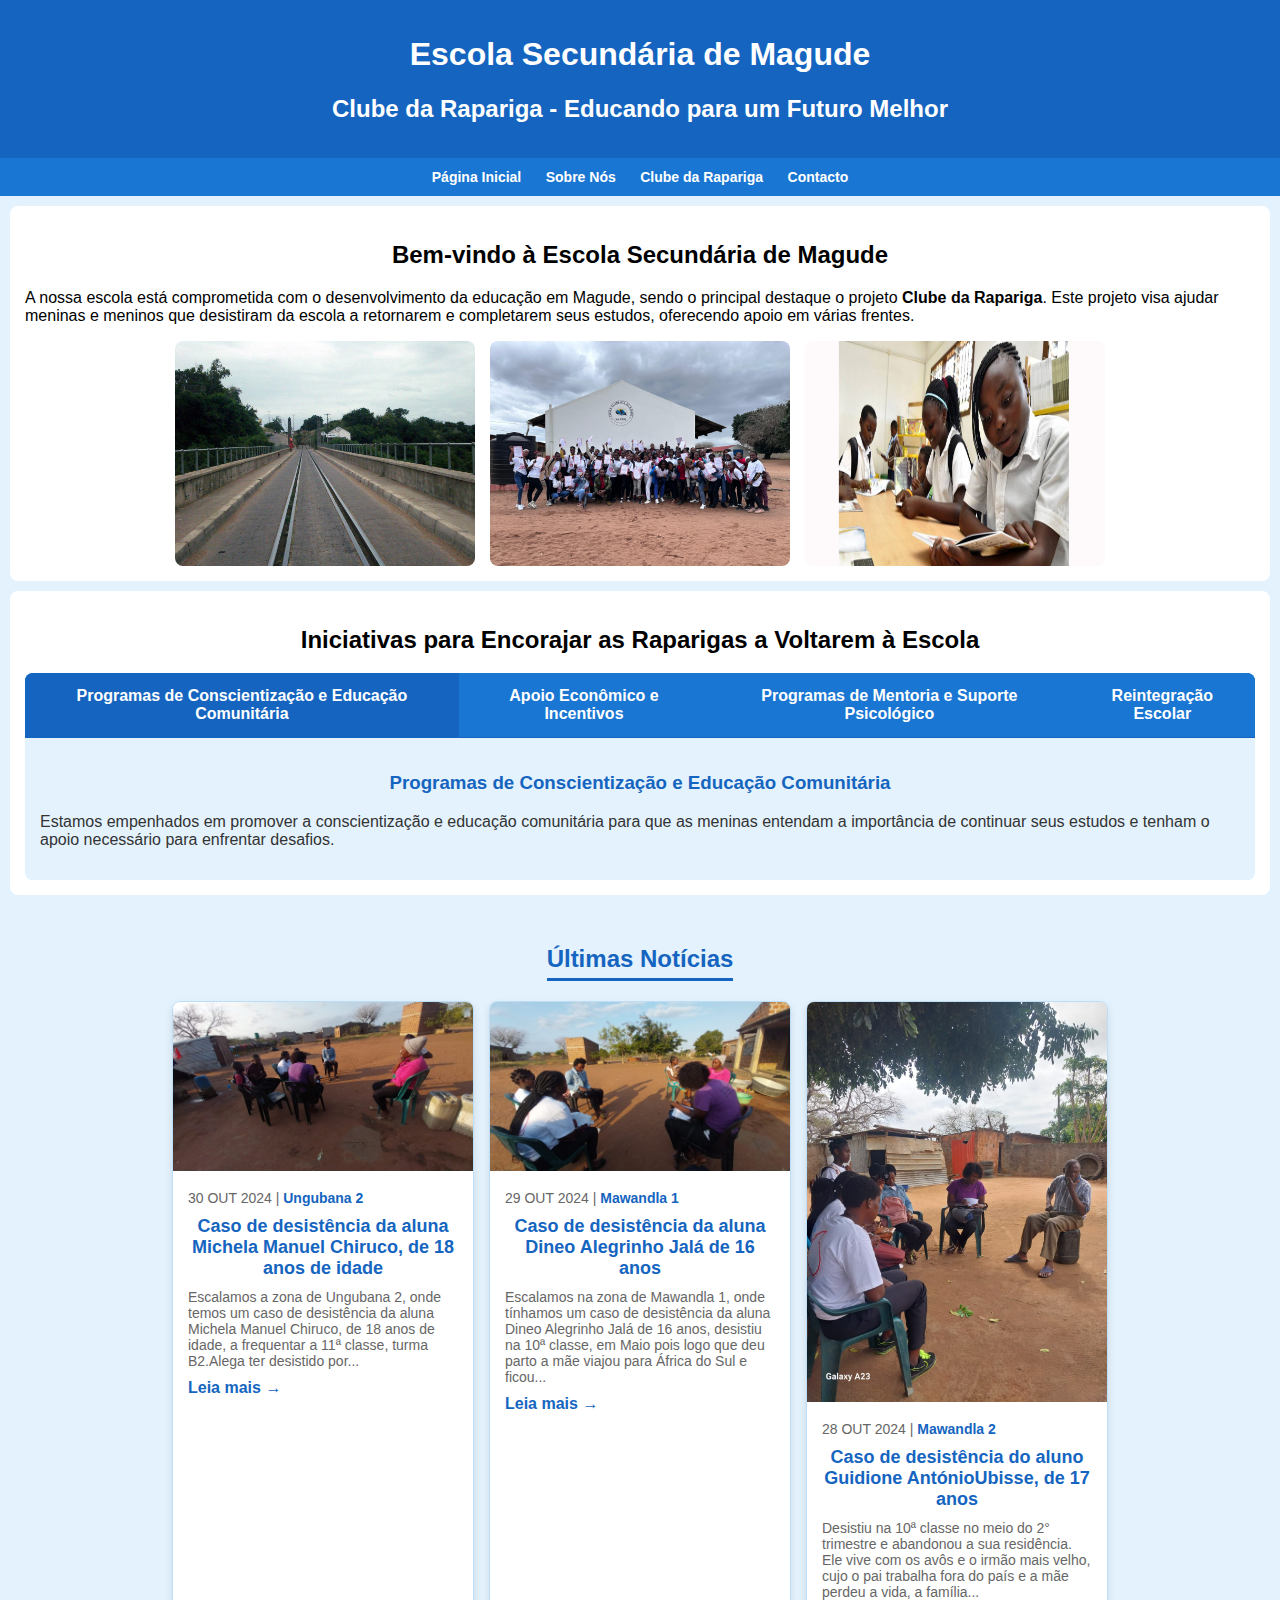
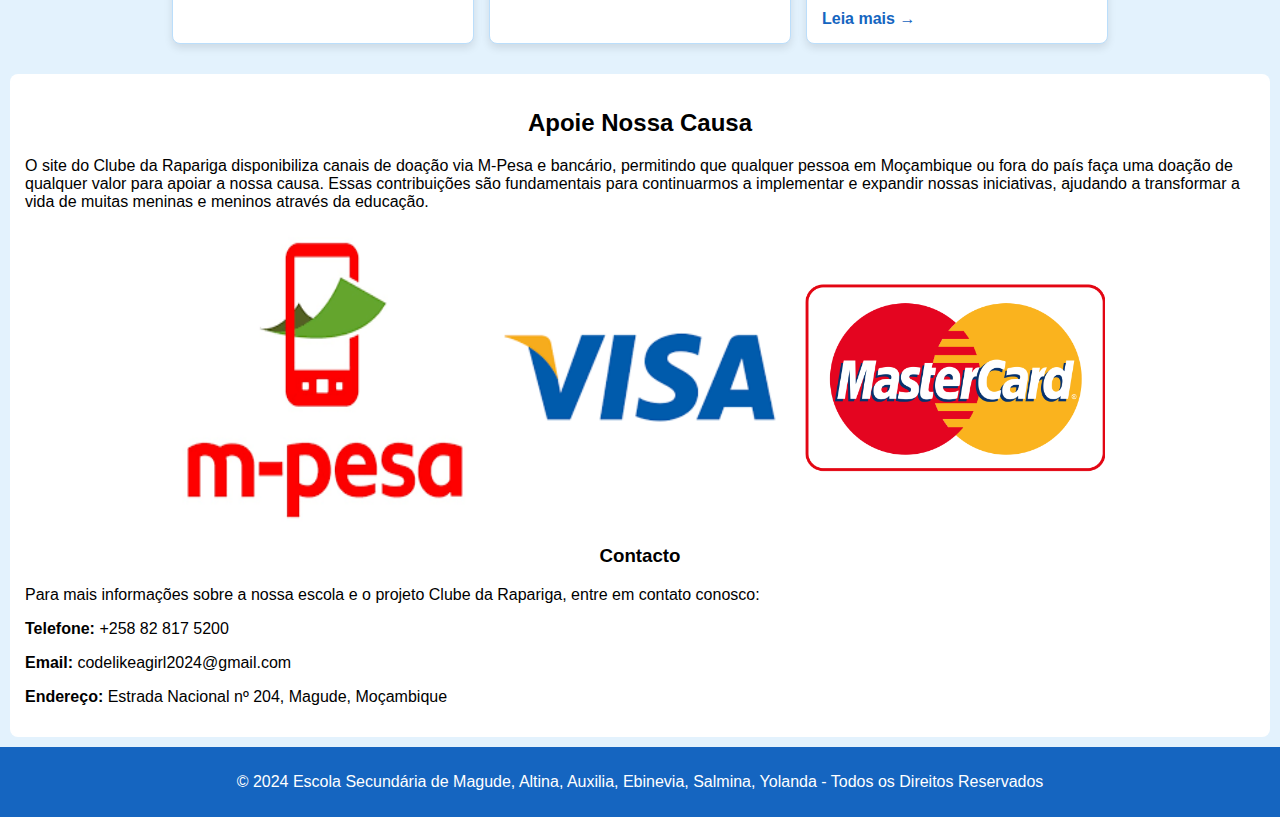
<file: index.html>
<!DOCTYPE html>
<html lang="pt">
<head>
    <meta charset="UTF-8">
    <meta name="viewport" content="width=device-width, initial-scale=1.0">
    <title>Escola Secundária de Magude - Clube da Rapariga</title>
    <link rel="stylesheet" href="style.css"> <!-- Link para o arquivo CSS separado -->
</head>
<body>
    <header>
        <h1>Escola Secundária de Magude</h1>
        <h2>Clube da Rapariga - Educando para um Futuro Melhor</h2>
    </header>

     <nav>
        <a href="index.html">Página Inicial</a>
        <a href="sobre.html">Sobre Nós</a>
        <a href="projeto.html">Clube da Rapariga</a>
        <a href="contacto.html">Contacto</a>
    </nav>

    <section class="content" id="home">
        <h2>Bem-vindo à Escola Secundária de Magude</h2>
        <p>A nossa escola está comprometida com o desenvolvimento da educação em Magude, sendo o principal destaque o projeto <strong>Clube da Rapariga</strong>. Este projeto visa ajudar meninas e meninos que desistiram da escola a retornarem e completarem seus estudos, oferecendo apoio em várias frentes.</p>
        <div class="img-container">
            <img src="Imagens\Ponte_rodo-ferroviária_de_Magude.jpg" alt="Vista da Escola">
            <img src="Imagens\linkedin.jpg" alt="Vista da Escola">
            <img src="Imagens\1=raparigaschegamaoEnsino.jpg" alt="Alunos em Aula">
        </div>
    </section>
<section class="content" id="iniciativas">
    <h2>Iniciativas para Encorajar as Raparigas a Voltarem à Escola</h2>
    <div class="tab-container">
        <div class="tab">
            <button class="tablinks active" onclick="openTab(event, 'conscientizacao')">Programas de Conscientização e Educação Comunitária</button>
            <button class="tablinks" onclick="openTab(event, 'apoio')">Apoio Econômico e Incentivos</button>
            <button class="tablinks" onclick="openTab(event, 'mentoria')">Programas de Mentoria e Suporte Psicológico</button>
            <button class="tablinks" onclick="openTab(event, 'reintegracao')">Reintegração Escolar</button>
        </div>

        <div id="conscientizacao" class="tabcontent" style="display: block;">
            <h3>Programas de Conscientização e Educação Comunitária</h3>
            <p>Estamos empenhados em promover a conscientização e educação comunitária para que as meninas entendam a importância de continuar seus estudos e tenham o apoio necessário para enfrentar desafios.</p>
        </div>

        <div id="apoio" class="tabcontent">
            <h3>Apoio Econômico e Incentivos</h3>
            <p>Oferecemos suporte econômico e incentivos para ajudar as meninas a superar barreiras financeiras que possam impedi-las de retornar à escola.</p>
        </div>

        <div id="mentoria" class="tabcontent">
            <h3>Programas de Mentoria e Suporte Psicológico</h3>
            <p>Nossos programas de mentoria e suporte psicológico visam fortalecer a autoestima e resiliência das meninas, para que estejam preparadas para os desafios educacionais.</p>
        </div>

        <div id="reintegracao" class="tabcontent">
            <h3>Reintegração Escolar</h3>
            <p>Trabalhamos para reintegrar as meninas ao sistema escolar, garantindo que tenham os recursos e o apoio necessários para concluir sua educação.</p>
        </div>
    </div>
</section>

<section class="latest-news">
    <h2>Últimas Notícias</h2>
    <div class="news-container">
        <div class="news-card">
            <img src="Imagens/Michela Manuel Chiruco.jpg" alt="Logo Save the Children">
            <div class="news-content">
                <p><span>30 OUT 2024</span> | <span class="country">Ungubana 2</span></p>
                <h3>Caso de desistência da aluna Michela Manuel Chiruco, de 18 anos de idade</h3>
                <p>Escalamos a zona de Ungubana 2, onde temos um caso de desistência da aluna Michela Manuel Chiruco, de 18 anos de idade, a frequentar a 11ª classe, turma B2.Alega ter desistido por...</p>
                <a href="artigo1.html">Leia mais &rarr;</a>
            </div>
        </div>
        
        <div class="news-card">
            <img src="Imagens/dineo.jpg" alt="Logo Save the Children">
            <div class="news-content">
                <p><span>29 OUT 2024</span> | <span class="country">Mawandla 1</span></p>
                <h3>Caso de desistência da aluna Dineo Alegrinho Jalá de 16 anos</h3>
                <p>Escalamos na zona de Mawandla 1, onde tínhamos um caso de desistência da aluna Dineo Alegrinho
Jalá de 16 anos, desistiu na 10ª classe, em Maio pois logo que deu parto a mãe viajou para África do Sul e ficou...</p>
                <a href="artigo2.html">Leia mais &rarr;</a>
            </div>
        </div>

        <div class="news-card">
            <img src="Imagens/Reginaldo.jpg" alt="Imagem da Tempestade">
            <div class="news-content">
                <p><span>28 OUT 2024</span> | <span class="country">Mawandla 2</span></p>
                <h3>Caso de desistência do aluno Guidione AntónioUbisse, de 17 anos</h3>
                <p> Desistiu na 10ª classe no meio do 2° trimestre e abandonou a sua residência.
Ele vive com os avôs e o irmão mais velho, cujo o pai trabalha fora do país e a mãe perdeu a vida, a
família...</p>
                <a href="artigo3.html">Leia mais &rarr;</a>
            </div>
        </div>
    </div>
</section>

    <section class="content" id="contacto">
        <h2>Apoie Nossa Causa</h2>
        <p>O site do Clube da Rapariga disponibiliza canais de doação via M-Pesa e bancário, permitindo que qualquer pessoa em Moçambique ou fora do país faça uma doação de qualquer valor para apoiar a nossa causa. Essas contribuições são fundamentais para continuarmos a implementar e expandir nossas iniciativas, ajudando a transformar a vida de muitas meninas e meninos através da educação. </p>
        <div class="img-container">
            <img src="Imagens\2=images (1).png" alt="Projeto Clube da Rapariga">
            <img src="Imagens\3=images.png" alt="Alunas e Atividades">
            <img src="Imagens\pngwing.com (3).png" alt="Alunas e Atividades">
        </div>
        <h3>Contacto</h3>
        <p>Para mais informações sobre a nossa escola e o projeto Clube da Rapariga, entre em contato conosco:</p>
        <p><strong>Telefone:</strong> +258 82 817 5200</p>
        <p><strong>Email:</strong> codelikeagirl2024@gmail.com</p>
        <p><strong>Endereço:</strong> Estrada Nacional nº 204, Magude, Moçambique</p>
    </section>

    <footer>
        <p>&copy; 2024 Escola Secundária de Magude, Altina, Auxilia, Ebinevia, Salmina, Yolanda - Todos os Direitos Reservados</p>
    </footer>
</body>
</html>
<script>
function openTab(evt, tabName) {
    var i, tabcontent, tablinks;
    tabcontent = document.getElementsByClassName("tabcontent");
    for (i = 0; i < tabcontent.length; i++) {
        tabcontent[i].style.display = "none";
    }
    tablinks = document.getElementsByClassName("tablinks");
    for (i = 0; i < tablinks.length; i++) {
        tablinks[i].className = tablinks[i].className.replace(" active", "");
    }
    document.getElementById(tabName).style.display = "block";
    evt.currentTarget.className += " active";
}
</script>
</file>
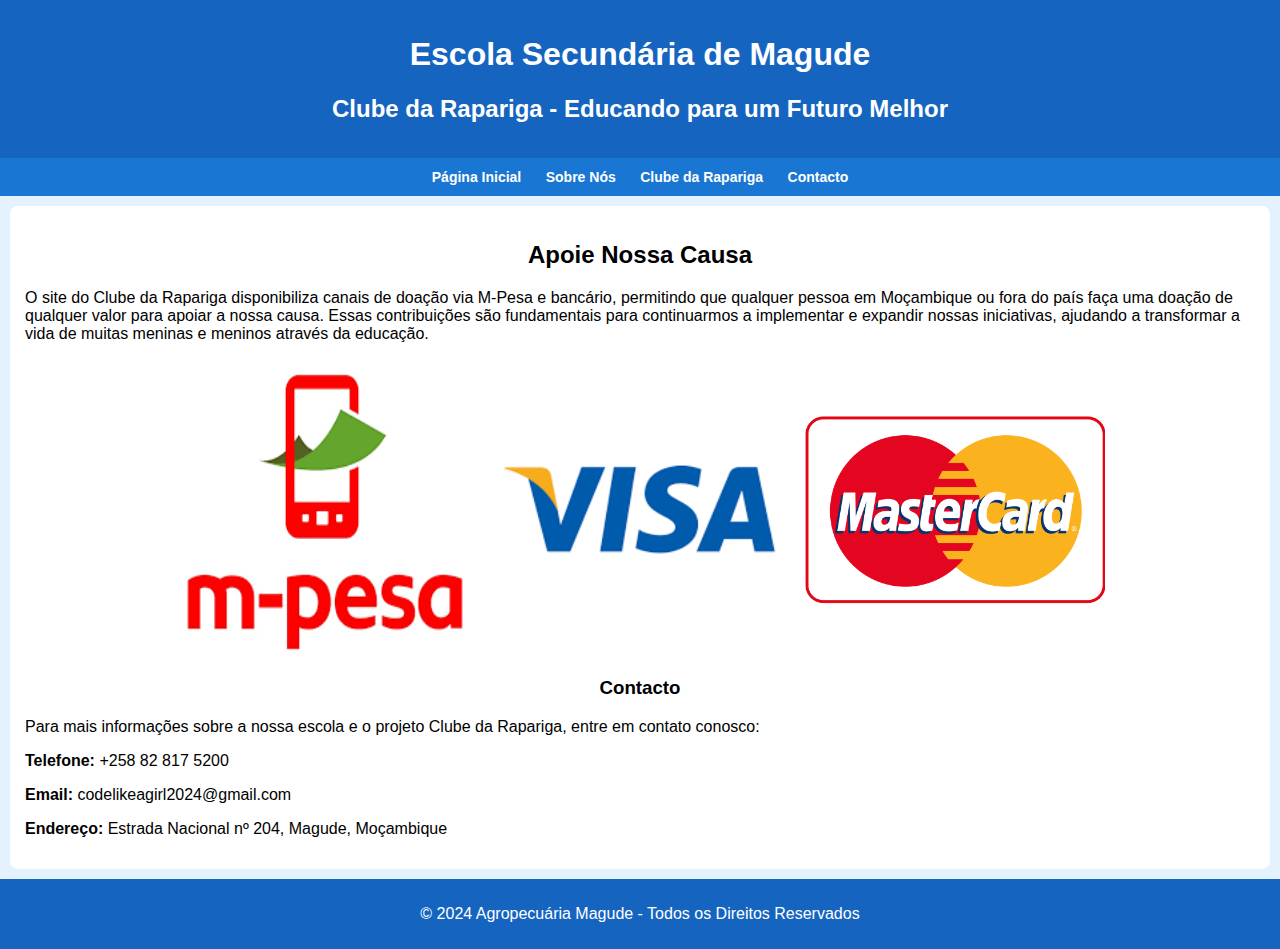
<file: contacto.html>
<!DOCTYPE html>
<html lang="pt">
<head>
    <meta charset="UTF-8">
    <meta name="viewport" content="width=device-width, initial-scale=1.0">
    <title>Escola Secundária de Magude - Clube da Rapariga</title>
    <link rel="stylesheet" href="style.css"> <!-- Link para o arquivo CSS separado -->
</head>
<body>
    <header>
        <h1>Escola Secundária de Magude</h1>
        <h2>Clube da Rapariga - Educando para um Futuro Melhor</h2>
    </header>

    <nav>
        <a href="index.html">Página Inicial</a>
        <a href="sobre.html">Sobre Nós</a>
        <a href="projeto.html">Clube da Rapariga</a>
        <a href="contacto.html">Contacto</a>
    </nav>

  <section class="content" id="contacto">
        <h2>Apoie Nossa Causa</h2>
        <p>O site do Clube da Rapariga disponibiliza canais de doação via M-Pesa e bancário, permitindo que qualquer pessoa em Moçambique ou fora do país faça uma doação de qualquer valor para apoiar a nossa causa. Essas contribuições são fundamentais para continuarmos a implementar e expandir nossas iniciativas, ajudando a transformar a vida de muitas meninas e meninos através da educação. </p>
        <div class="img-container">
            <img src="Imagens\2=images (1).png" alt="Projeto Clube da Rapariga">
            <img src="Imagens\3=images.png" alt="Alunas e Atividades">
            <img src="Imagens\pngwing.com (3).png" alt="Alunas e Atividades">
        </div>
        <h3>Contacto</h3>
        <p>Para mais informações sobre a nossa escola e o projeto Clube da Rapariga, entre em contato conosco:</p>
        <p><strong>Telefone:</strong> +258 82 817 5200</p>
        <p><strong>Email:</strong> codelikeagirl2024@gmail.com</p>
        <p><strong>Endereço:</strong> Estrada Nacional nº 204, Magude, Moçambique</p>
    </section>

    <footer>
        <p>&copy; 2024 Agropecuária Magude - Todos os Direitos Reservados</p>
    </footer>
</body>
</html>
</file>
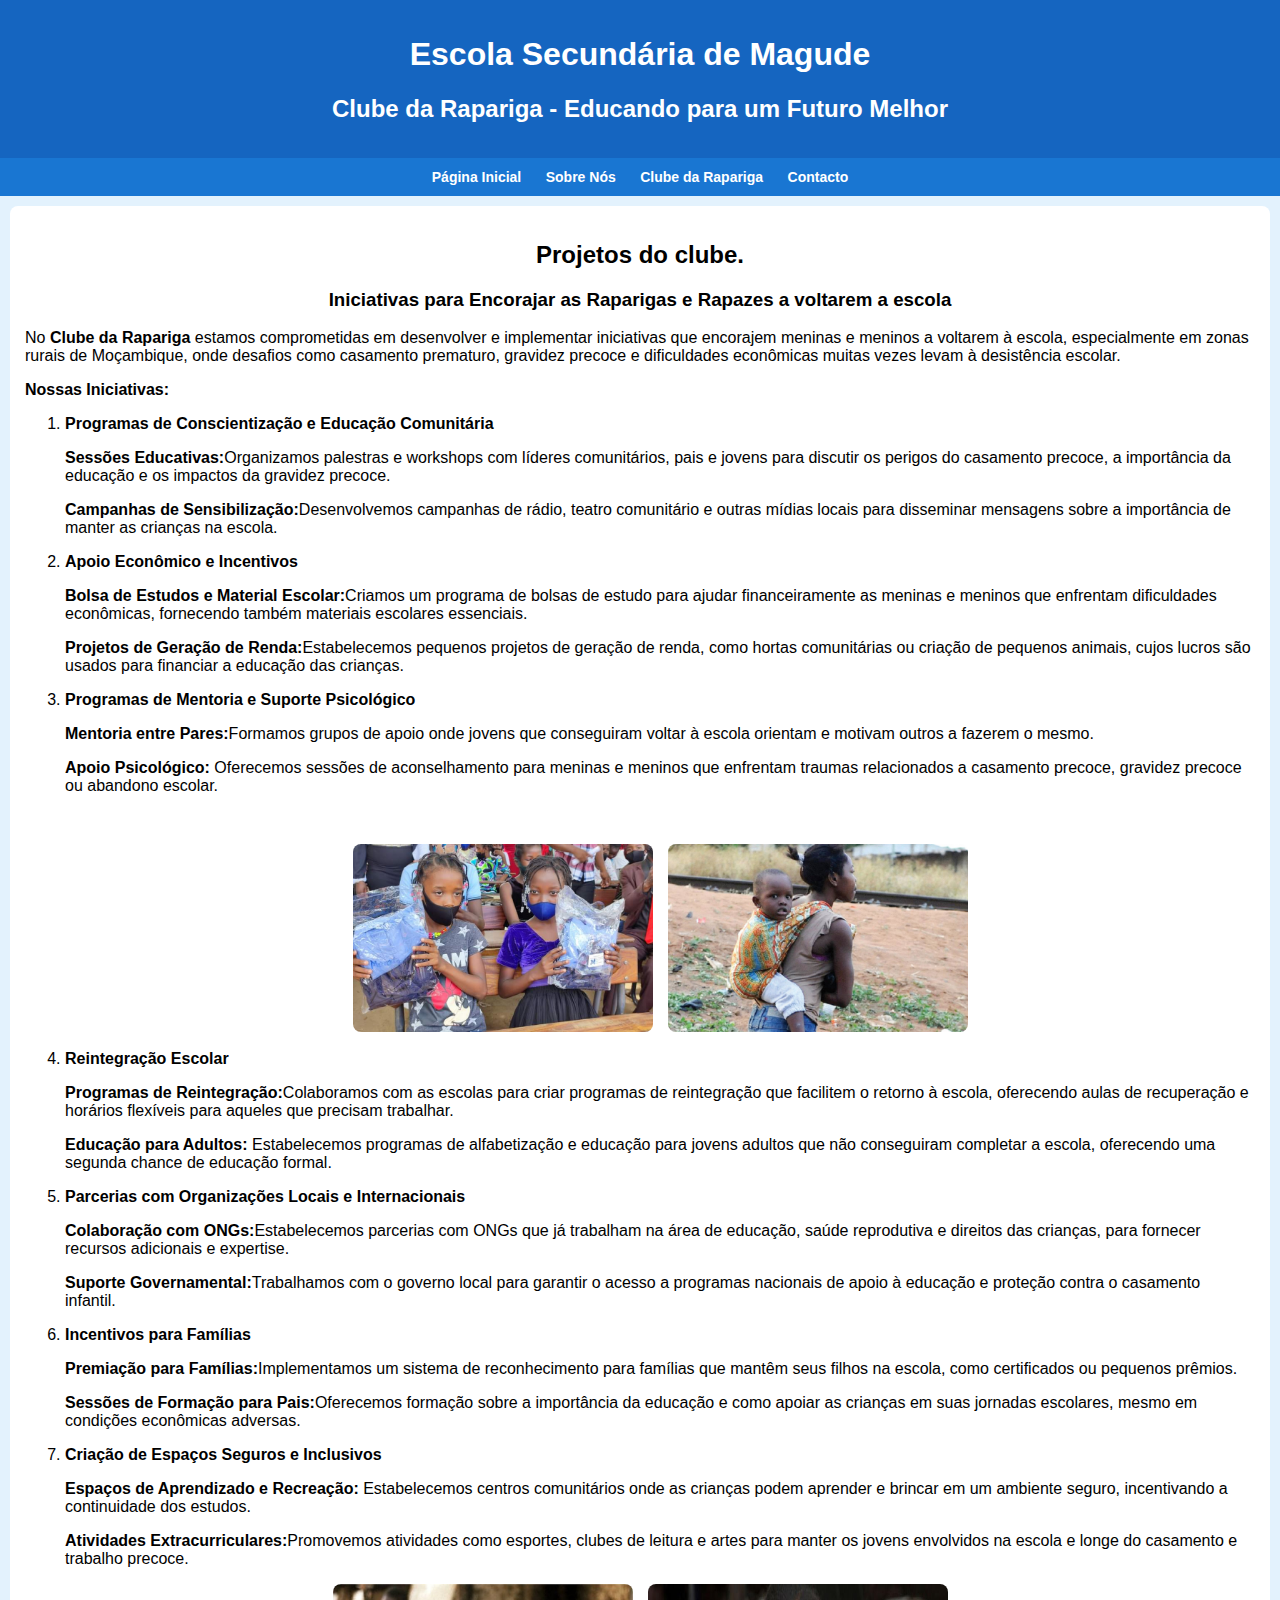
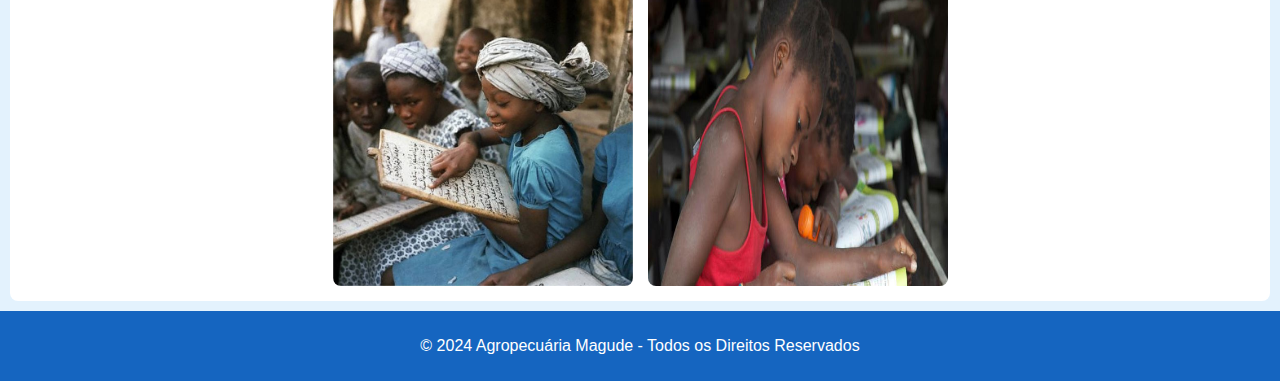
<file: projeto.html>
<!DOCTYPE html>
<html lang="pt">
<head>
    <meta charset="UTF-8">
    <meta name="viewport" content="width=device-width, initial-scale=1.0">
    <title>Escola Secundária de Magude - Clube da Rapariga</title>
    <link rel="stylesheet" href="style.css"> <!-- Link para o arquivo CSS separado -->
</head>
<body>
    <header>
        <h1>Escola Secundária de Magude</h1>
        <h2>Clube da Rapariga - Educando para um Futuro Melhor</h2>
    </header>

    <nav>
        <a href="index.html">Página Inicial</a>
        <a href="sobre.html">Sobre Nós</a>
        <a href="projeto.html">Clube da Rapariga</a>
        <a href="contacto.html">Contacto</a>
    </nav>

  <section class="content" id="projeto">
        <h2>Projetos do clube.</h2>
        <h3>Iniciativas para Encorajar as Raparigas e Rapazes a voltarem a escola</h3>
        <p>No <strong>Clube da Rapariga</strong> estamos comprometidas em desenvolver e implementar iniciativas que encorajem meninas e meninos a voltarem à escola, especialmente em zonas rurais de Moçambique, onde desafios como casamento prematuro, gravidez precoce e dificuldades econômicas muitas vezes levam à desistência escolar.</p>
        <p><strong>Nossas Iniciativas:</strong></p>
        <ol>
            <li><strong>Programas de Conscientização e Educação Comunitária</strong></li>
            <p><strong>Sessões Educativas:</strong>Organizamos palestras e workshops com líderes comunitários, pais e jovens para discutir os perigos do casamento precoce, a importância da educação e os impactos da gravidez precoce.</p>
            <p><strong>Campanhas de Sensibilização:</strong>Desenvolvemos campanhas de rádio, teatro comunitário e outras mídias locais para disseminar mensagens sobre a importância de manter as crianças na escola.</p>
            
            <li><strong>Apoio Econômico e Incentivos</strong></li>
            <p><strong>Bolsa de Estudos e Material Escolar:</strong>Criamos um programa de bolsas de estudo para ajudar financeiramente as meninas e meninos que enfrentam dificuldades econômicas, fornecendo também materiais escolares essenciais.</p>
            <p><strong>Projetos de Geração de Renda:</strong>Estabelecemos pequenos projetos de geração de renda, como hortas comunitárias ou criação de pequenos animais, cujos lucros são usados para financiar a educação das crianças.</p>

            <li><strong>Programas de Mentoria e Suporte Psicológico</strong></li>
            <p><strong>Mentoria entre Pares:</strong>Formamos grupos de apoio onde jovens que conseguiram voltar à escola orientam e motivam outros a fazerem o mesmo.</p>
            <p><strong>Apoio Psicológico:</strong> Oferecemos sessões de aconselhamento para meninas e meninos que enfrentam traumas relacionados a casamento precoce, gravidez precoce ou abandono escolar.</p>
                    <br>

            <div class="img-container">
                <img src="Imagens\Eu-Sou-Capaz_1680x1050.jpg" alt="Projeto Clube da Rapariga">
                <img src="Imagens\Educacao-em-Chemba-devolve-raparigas-a-escola_1680x1050.jpg" alt="Alunas e Atividades">
            </div>
        <br>
            <li><strong>Reintegração Escolar</strong></li>
            <p><strong>Programas de Reintegração:</strong>Colaboramos com as escolas para criar programas de reintegração que facilitem o retorno à escola, oferecendo aulas de recuperação e horários flexíveis para aqueles que precisam trabalhar.</p>
            <p><strong>Educação para Adultos:</strong> Estabelecemos programas de alfabetização e educação para jovens adultos que não conseguiram completar a escola, oferecendo uma segunda chance de educação formal.</p>

            <li><strong>Parcerias com Organizações Locais e Internacionais</strong></li>
            <p><strong>Colaboração com ONGs:</strong>Estabelecemos parcerias com ONGs que já trabalham na área de educação, saúde reprodutiva e direitos das crianças, para fornecer recursos adicionais e expertise.</p>
            <p><strong>Suporte Governamental:</strong>Trabalhamos com o governo local para garantir o acesso a programas nacionais de apoio à educação e proteção contra o casamento infantil.</p>

            <li><strong>Incentivos para Famílias</strong></li>
            <p><strong>Premiação para Famílias:</strong>Implementamos um sistema de reconhecimento para famílias que mantêm seus filhos na escola, como certificados ou pequenos prêmios.</p>
            <p><strong>Sessões de Formação para Pais:</strong>Oferecemos formação sobre a importância da educação e como apoiar as crianças em suas jornadas escolares, mesmo em condições econômicas adversas.</p>

            <li><strong>Criação de Espaços Seguros e Inclusivos</strong></li>
            <p><strong>Espaços de Aprendizado e Recreação:</strong> Estabelecemos centros comunitários onde as crianças podem aprender e brincar em um ambiente seguro, incentivando a continuidade dos estudos.</p>
            <p><strong>Atividades Extracurriculares:</strong>Promovemos atividades como esportes, clubes de leitura e artes para manter os jovens envolvidos na escola e longe do casamento e trabalho precoce.</p>

            

        </ol>
        <div class="img-container">
            <img src="Imagens\ad.jpg" alt="Projeto Clube da Rapariga">
            <img src="Imagens\Mozambique2.jpg" alt="Alunas e Atividades">
        </div>
    </section>
    <footer>
        <p>&copy; 2024 Agropecuária Magude - Todos os Direitos Reservados</p>
    </footer>
</body>
</html>
</file>
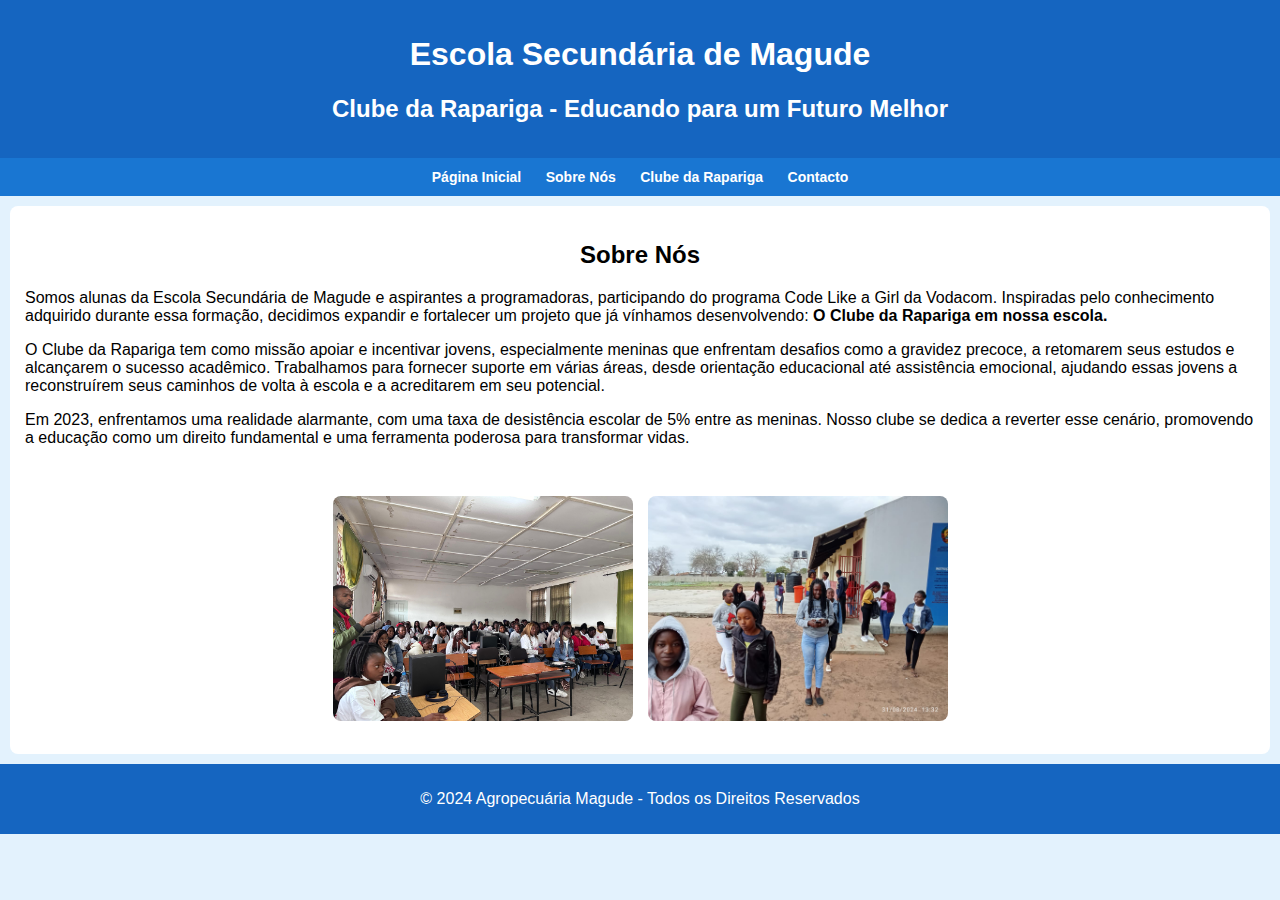
<file: sobre.html>
<!DOCTYPE html>
<html lang="pt">
<head>
    <meta charset="UTF-8">
    <meta name="viewport" content="width=device-width, initial-scale=1.0">
    <title>Escola Secundária de Magude - Clube da Rapariga</title>
    <link rel="stylesheet" href="style.css"> <!-- Link para o arquivo CSS separado -->
</head>
<body>
    <header>
        <h1>Escola Secundária de Magude</h1>
        <h2>Clube da Rapariga - Educando para um Futuro Melhor</h2>
    </header>

    <nav>
        <a href="index.html">Página Inicial</a>
        <a href="sobre.html">Sobre Nós</a>
        <a href="projeto.html">Clube da Rapariga</a>
        <a href="contacto.html">Contacto</a>
    </nav>

 <section class="content" id="sobre-nos">
        <h2>Sobre Nós</h2>
        <p>Somos alunas da Escola Secundária de Magude e aspirantes a programadoras, participando do programa Code Like a Girl da Vodacom. Inspiradas pelo conhecimento adquirido durante essa formação, decidimos expandir e fortalecer um projeto que já vínhamos desenvolvendo: <strong>O Clube da Rapariga em nossa escola.</strong></p>
        <p>O Clube da Rapariga tem como missão apoiar e incentivar jovens, especialmente meninas que enfrentam desafios como a gravidez precoce, a retomarem seus estudos e alcançarem o sucesso acadêmico. Trabalhamos para fornecer suporte em várias áreas, desde orientação educacional até assistência emocional, ajudando essas jovens a reconstruírem seus caminhos de volta à escola e a acreditarem em seu potencial.</p>
        <p>Em 2023, enfrentamos uma realidade alarmante, com uma taxa de desistência escolar de 5% entre as meninas. Nosso clube se dedica a reverter esse cenário, promovendo a educação como um direito fundamental e uma ferramenta poderosa para transformar vidas.</p>
        <br>
        <div class="img-container">
            <img src="Imagens\WhatsApp Image 2024-08-23 at 17.05.56_0d43d751.jpg" alt="Gado em Magude">
            <img src="Imagens\WhatsApp Image 2024-08-31 at 15.53.55_52650c07.jpg" alt="Milho em Magude">
        </div>
           <br>

    </section>
    <footer>
        <p>&copy; 2024 Agropecuária Magude - Todos os Direitos Reservados</p>
    </footer>
</body>
</html>
</file>
<file: style.css>
body {
    font-family: Arial, sans-serif;
    background-color: #E3F2FD;
    margin: 0;
    padding: 0;
}

header {
    background-color: #1565C0;
    color: white;
    text-align: center;
    padding: 15px 0;
}

nav {
    text-align: center;
    background-color: #1976D2;
    padding: 10px 0;
}

nav a {
    color: white;
    margin: 0 10px;
    text-decoration: none;
    font-weight: bold;
    font-size: 14px;
}

nav a:hover {
    background-color: #BBDEFB;
    padding: 8px;
    border-radius: 5px;
}

.content {
    margin: 10px;
    padding: 15px;
    background-color: white;
    border-radius: 8px;
}

h1, h2, h3 {
    text-align: center;
}

.img-container {
    display: flex;
    flex-wrap: wrap;
    justify-content: center;
    gap: 15px;
    margin-top: 15px;
}

.img-container img {
    width: 100%; /* As imagens agora ocupam 100% da largura disponível */
    max-width: 300px; /* Tamanho máximo das imagens para não exagerar em telas maiores */
    height: auto;
    border-radius: 8px;
}

footer {
    text-align: center;
    padding: 10px;
    background-color: #1565C0;
    color: white;
}

/* Estilos específicos para dispositivos móveis */
@media (max-width: 600px) {
    nav a {
        display: block;
        margin: 10px 0;
    }

    .content {
        margin: 5px;
        padding: 10px;
    }

    .img-container img {
        max-width: 100%; /* Ajusta as imagens para ocupar a largura total da tela no mobile */
    }

    h1 {
        font-size: 24px;
    }

    h2 {
        font-size: 20px;
    }

    h3 {
        font-size: 18px;
    }
}
.tab-container {
    background-color: #E3F2FD;
    border-radius: 8px;
    overflow: hidden;
}

.tab {
    display: flex;
    justify-content: space-around;
    background-color: #1976D2;
}

.tab button {
    background-color: inherit;
    border: none;
    outline: none;
    cursor: pointer;
    padding: 14px 16px;
    transition: background-color 0.3s;
    font-size: 16px;
    color: white;
    font-weight: bold;
}

.tab button:hover {
    background-color: #64B5F6;
}

.tab button.active {
    background-color: #1565C0;
    color: #fff;
}

.tabcontent {
    display: none;
    padding: 15px;
    background-color: #E3F2FD;
    border-top: 1px solid #1565C0;
    color: #333;
}

.tabcontent h3 {
    color: #1565C0;
}

/* Estilos específicos para dispositivos móveis */
@media (max-width: 600px) {
    .tab {
        flex-direction: column;
    }

    .tab button {
        font-size: 14px;
        padding: 10px;
        text-align: center;
    }

    .tabcontent {
        padding: 10px;
    }
}
/* Seção de Últimas Notícias */
.latest-news {
    padding: 20px;
    background-color: #E3F2FD;
    text-align: center;
}

.latest-news h2 {
    color: #1565C0;
    border-bottom: 3px solid #1565C0;
    display: inline-block;
    padding-bottom: 5px;
    margin-bottom: 20px;
}

.news-container {
    display: flex;
    flex-wrap: wrap;
    gap: 15px;
    justify-content: center;
}

.news-card {
    background-color: white;
    border: 1px solid #BBDEFB;
    border-radius: 8px;
    width: 300px;
    overflow: hidden;
    box-shadow: 0px 4px 8px rgba(0, 0, 0, 0.1);
    transition: transform 0.3s ease;
}

.news-card:hover {
    transform: translateY(-5px);
}

.news-card img {
    width: 100%;
    height: auto;
}

.news-content {
    padding: 15px;
    text-align: left;
}

.news-content p {
    color: #666;
    font-size: 14px;
    margin: 0 0 10px;
}

.news-content h3 {
    color: #1565C0;
    font-size: 18px;
    margin: 10px 0;
}

.news-content .country {
    color: #1565C0;
    font-weight: bold;
}

.news-content a {
    color: #1565C0;
    text-decoration: none;
    font-weight: bold;
}

.news-content a:hover {
    text-decoration: underline;
}

/* Estilo para versão mobile */
@media (max-width: 600px) {
    .news-container {
        flex-direction: column;
        align-items: center;
    }

    .news-card {
        width: 100%;
    }
}
</file>
